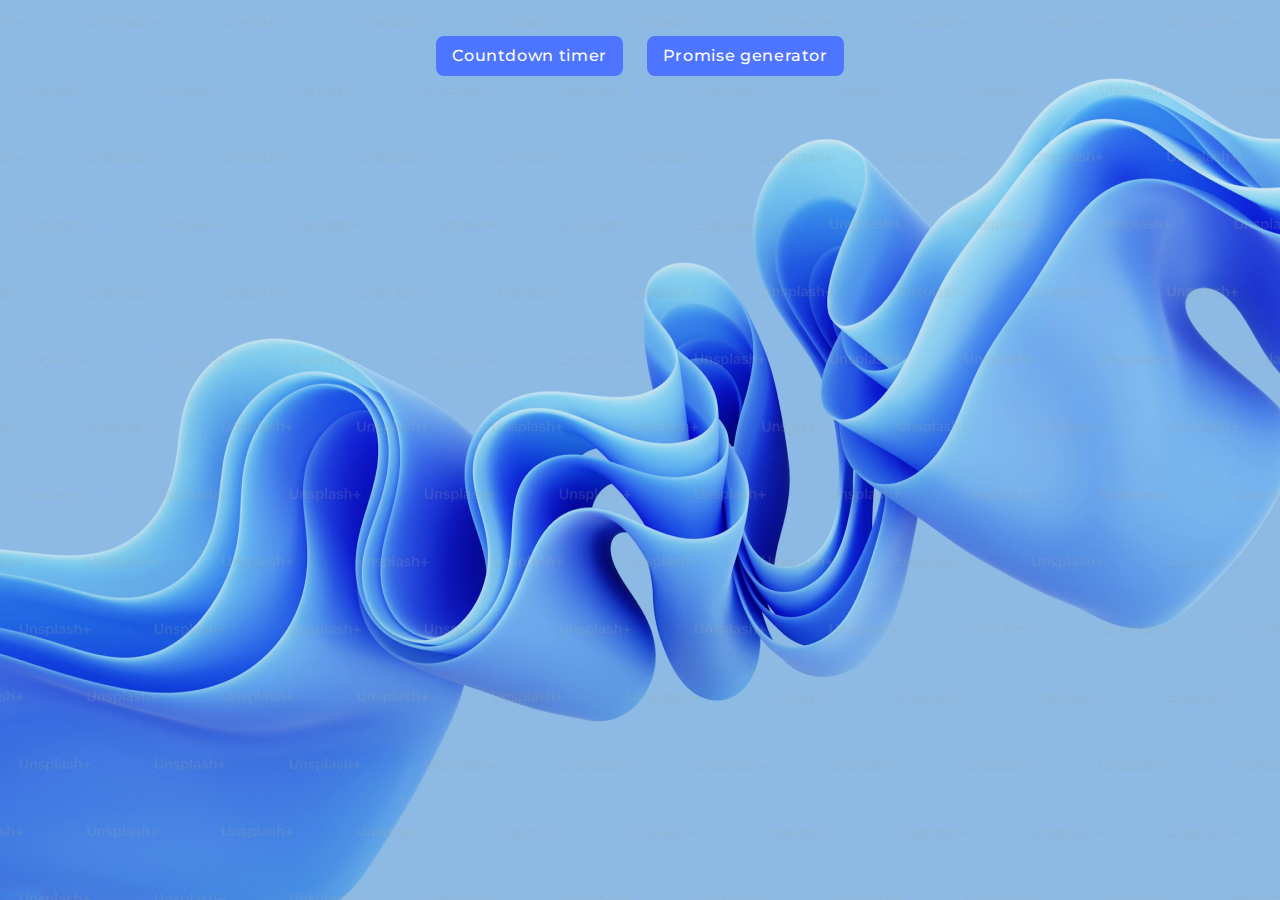
<file: src/index.html>
<!DOCTYPE html>
<html lang="en">
  <head>
    <meta charset="UTF-8" />
    <link rel="icon" type="image/svg+xml" href="/favicon.svg" />
    <meta name="viewport" content="width=device-width, initial-scale=1.0" />
    <title>Homework 10</title>
    <link rel="stylesheet" href="https://cdnjs.cloudflare.com/ajax/libs/modern-normalize/2.0.0/modern-normalize.min.css" integrity="sha512-4xo8blKMVCiXpTaLzQSLSw3KFOVPWhm/TRtuPVc4WG6kUgjH6J03IBuG7JZPkcWMxJ5huwaBpOpnwYElP/m6wg==" crossorigin="anonymous" referrerpolicy="no-referrer" />
    <link rel="preconnect" href="https://fonts.googleapis.com">
    <link rel="preconnect" href="https://fonts.gstatic.com" crossorigin>
    <link href="https://fonts.googleapis.com/css2?family=Montserrat:wght@100..900&display=swap" rel="stylesheet">
    <link rel="stylesheet" href="./css/styles.css" />
  </head>
  <body>
    <main>
      <div class="container">
        <ul class="nav-list">
          <li class="nav-item">
            <a class="button-task" href="./1-timer.html">Countdown timer</a>
          </li>
          <li class="nav-item">
            <a class="button-task" href="./2-snackbar.html">Promise generator</a>
          </li>
        </ul>

      </div>
    </main>
  </body>
</html>
</file>
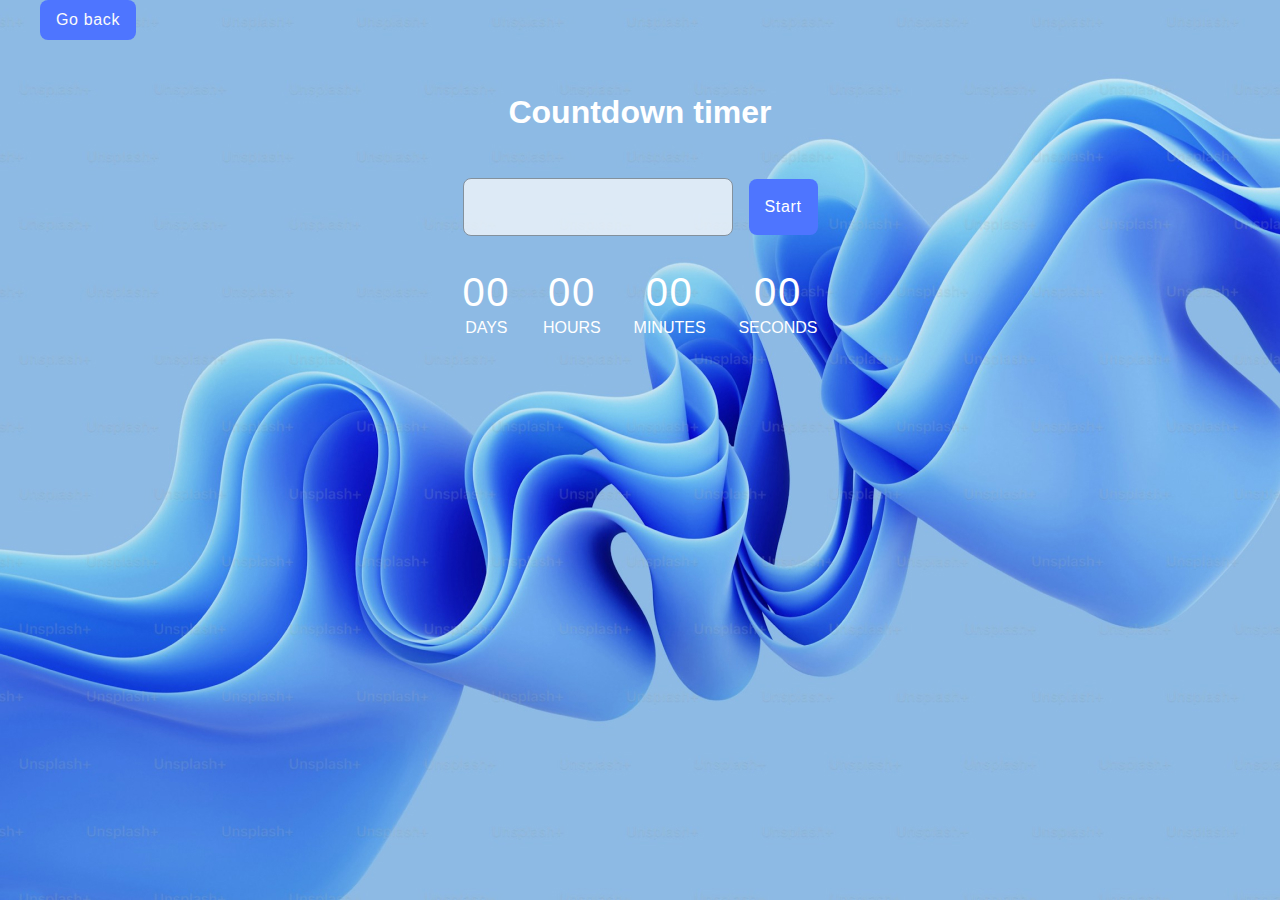
<file: src/1-timer.html>
<!DOCTYPE html>
<html lang="en">
  <head>
    <meta charset="UTF-8" />
    <meta http-equiv="X-UA-Compatible" content="IE=edge" />
    <meta name="viewport" content="width=device-width, initial-scale=1.0" />
    <title>Timer</title>
    <link rel="stylesheet" href="./css/styles.css" />
  </head>
  <body>
    <main>
      <div class="container">
        <p><a class="button-task" href="./index.html">Go back</a></p>
        <div class="container-timer">
          <h1 class="subtitle">Countdown timer</h1>
          <div class="clock">
            <input class="input-timer" type="text" id="datetime-picker" />
            <button class="button-timer" type="button" data-start>Start</button>
          </div>
          <div class="timer">
            <div class="field">
              <span class="value" data-days>00</span>
              <span class="label">Days</span>
            </div>
            <div class="field">
              <span class="value" data-hours>00</span>
              <span class="label">Hours</span>
            </div>
            <div class="field">
              <span class="value" data-minutes>00</span>
              <span class="label">Minutes</span>
            </div>
            <div class="field">
              <span class="value" data-seconds>00</span>
              <span class="label">Seconds</span>
            </div>
          </div>
        </div>
      </div>
    </main>

    <script type="module" src="./js/1-timer.js"></script>
  </body>
</html>
</file>
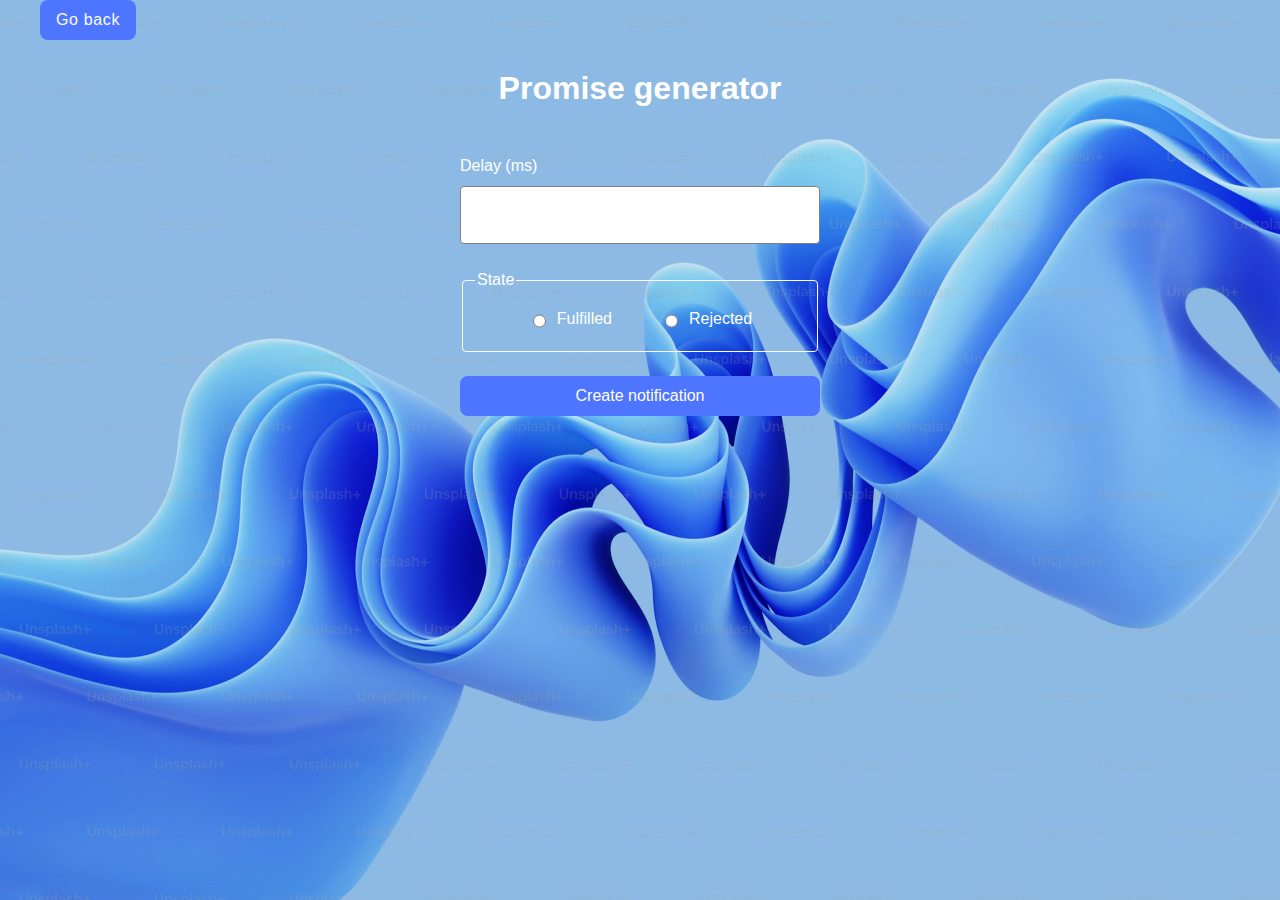
<file: src/2-snackbar.html>
<!DOCTYPE html>
<html lang="en">
  <head>
    <meta charset="UTF-8" />
    <meta http-equiv="X-UA-Compatible" content="IE=edge" />
    <meta name="viewport" content="width=device-width, initial-scale=1.0" />
    <title>Snackbar</title>
    <link rel="stylesheet" href="./css/styles.css" />
  </head>
  <body>
    <main>
      <div class="container">
        <p><a class="button-task" href="./index.html">Go back</a></p>
        <h1 class="subtitle">
          Promise generator
        </h1>
        <form class="form">
          <label>
            Delay (ms)
            <input type="number" name="delay" required />
          </label>
        
          <fieldset>
            <legend>State</legend>
              <label>
                <input type="radio" name="state" value="fulfilled" required />
                Fulfilled
              </label>
              <label>
              <input  type="radio" name="state" value="rejected" required />
                Rejected
              </label>
          </fieldset>
         
          <button class="button-snackbar" type="submit">Create notification</button>
        </form>
        
      </div>
    </main>

    <script type="module" src="./js/2-snackbar.js"></script>
  </body>
</html>
</file>
<file: src/css/styles.css>
/**
  |============================
  | include css partials with
  | default @import url()
  |============================
*/
/* Common styles */
@import url('./reset.css');
@import url('./base.css');
@import url('./container.css');


/* Sections style */
@import url('./1-timer.css');
@import url('./2-snackbar.css');
</file>
